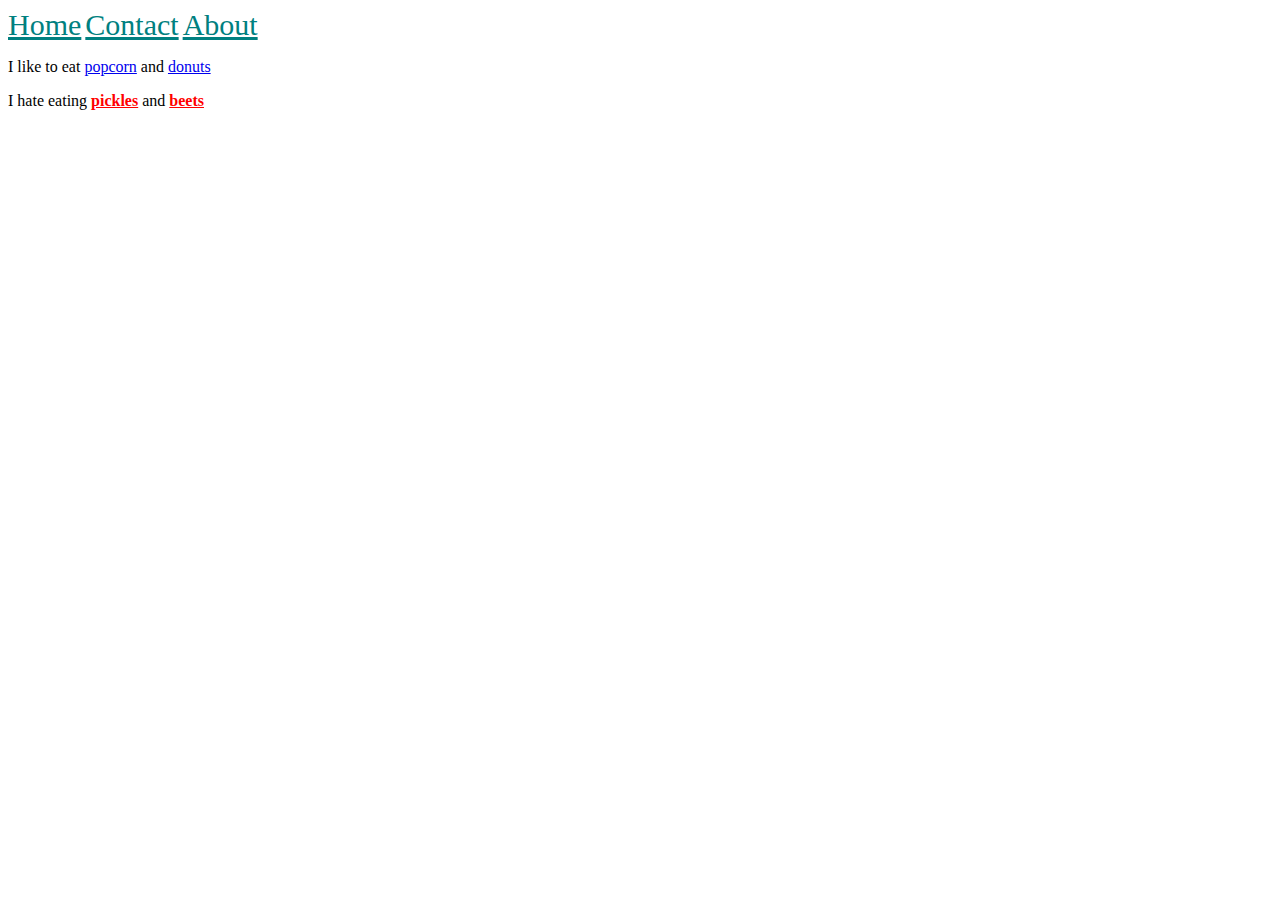
<file: Sections/Section 7_CSS_Selectors/index.html>
<link rel="stylesheet" href="3-17-21 Practice.css">
<head></head>
<body>
    

<header>
    <a href="/home">Home</a>
    <a href="/contact">Contact</a>
    <a href="/about">About</a>
  </header>
  
  <p>
    I like to eat <a href="/popcorn">popcorn</a> and <a href="/donuts">donuts</a>
  </p>
  
  <p id="dislikes">
    I hate eating <a href="/pickles">pickles</a> and <a href="/beets">beets</a>
  </p>

</body>
</file>
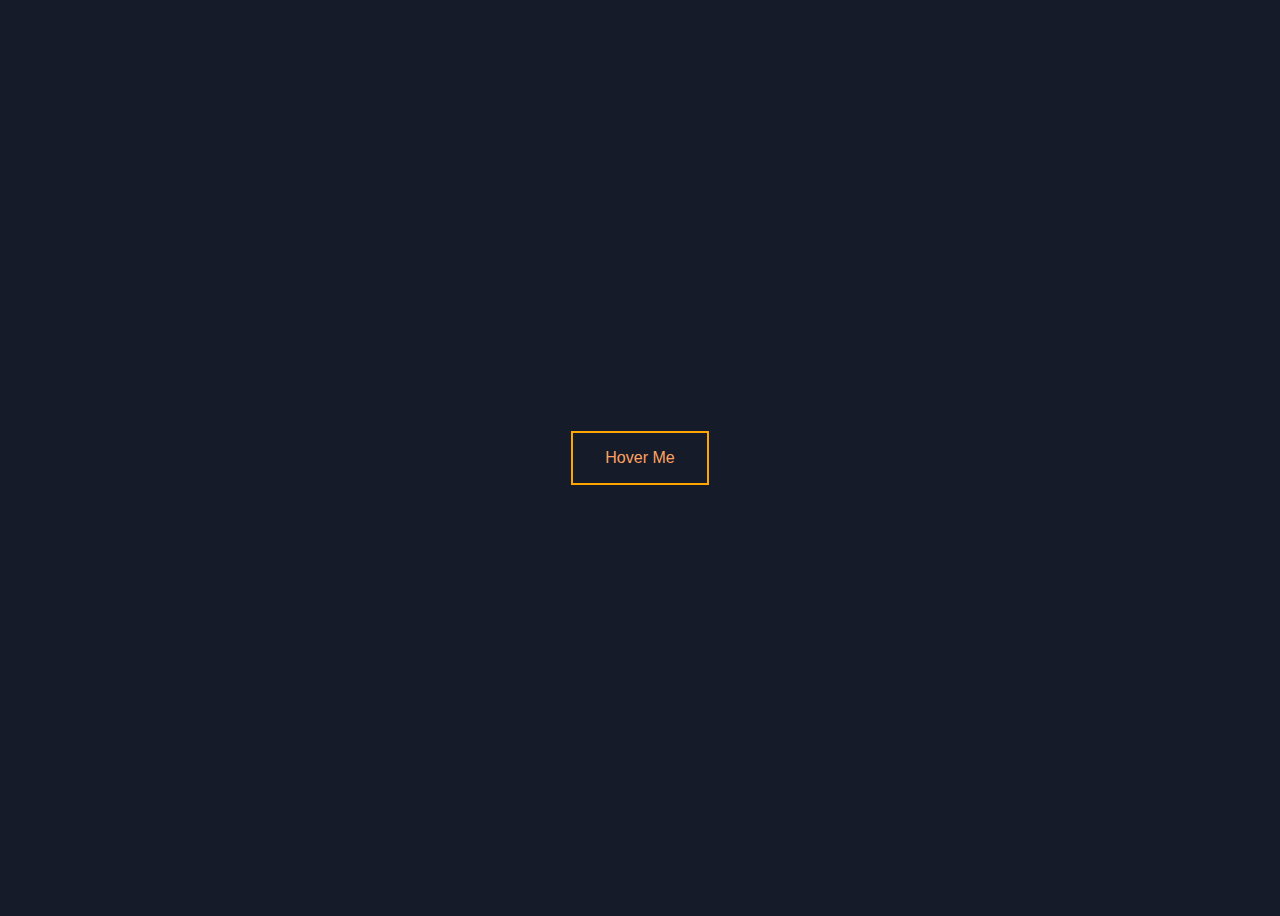
<file: Sections/Section 9_Other Assorted CSS Properties/index.html>
<!DOCTYPE html>
<html lang="en">
<head>
    <meta charset="UTF-8">
    <meta http-equiv="X-UA-Compatible" content="IE=edge">
    <meta name="viewport" content="width=device-width, initial-scale=1.0">
    <title>Hover Button Code Along Practice</title>
    <link rel="stylesheet" href="codeAlong1.css">
    <link href="https://fonts.googleapis.com/css2?family=Roboto+Mono:wght@300&display=swap">

</head>

<body>

    
    <button>Hover Me</button>


</body>

</html>
</file>
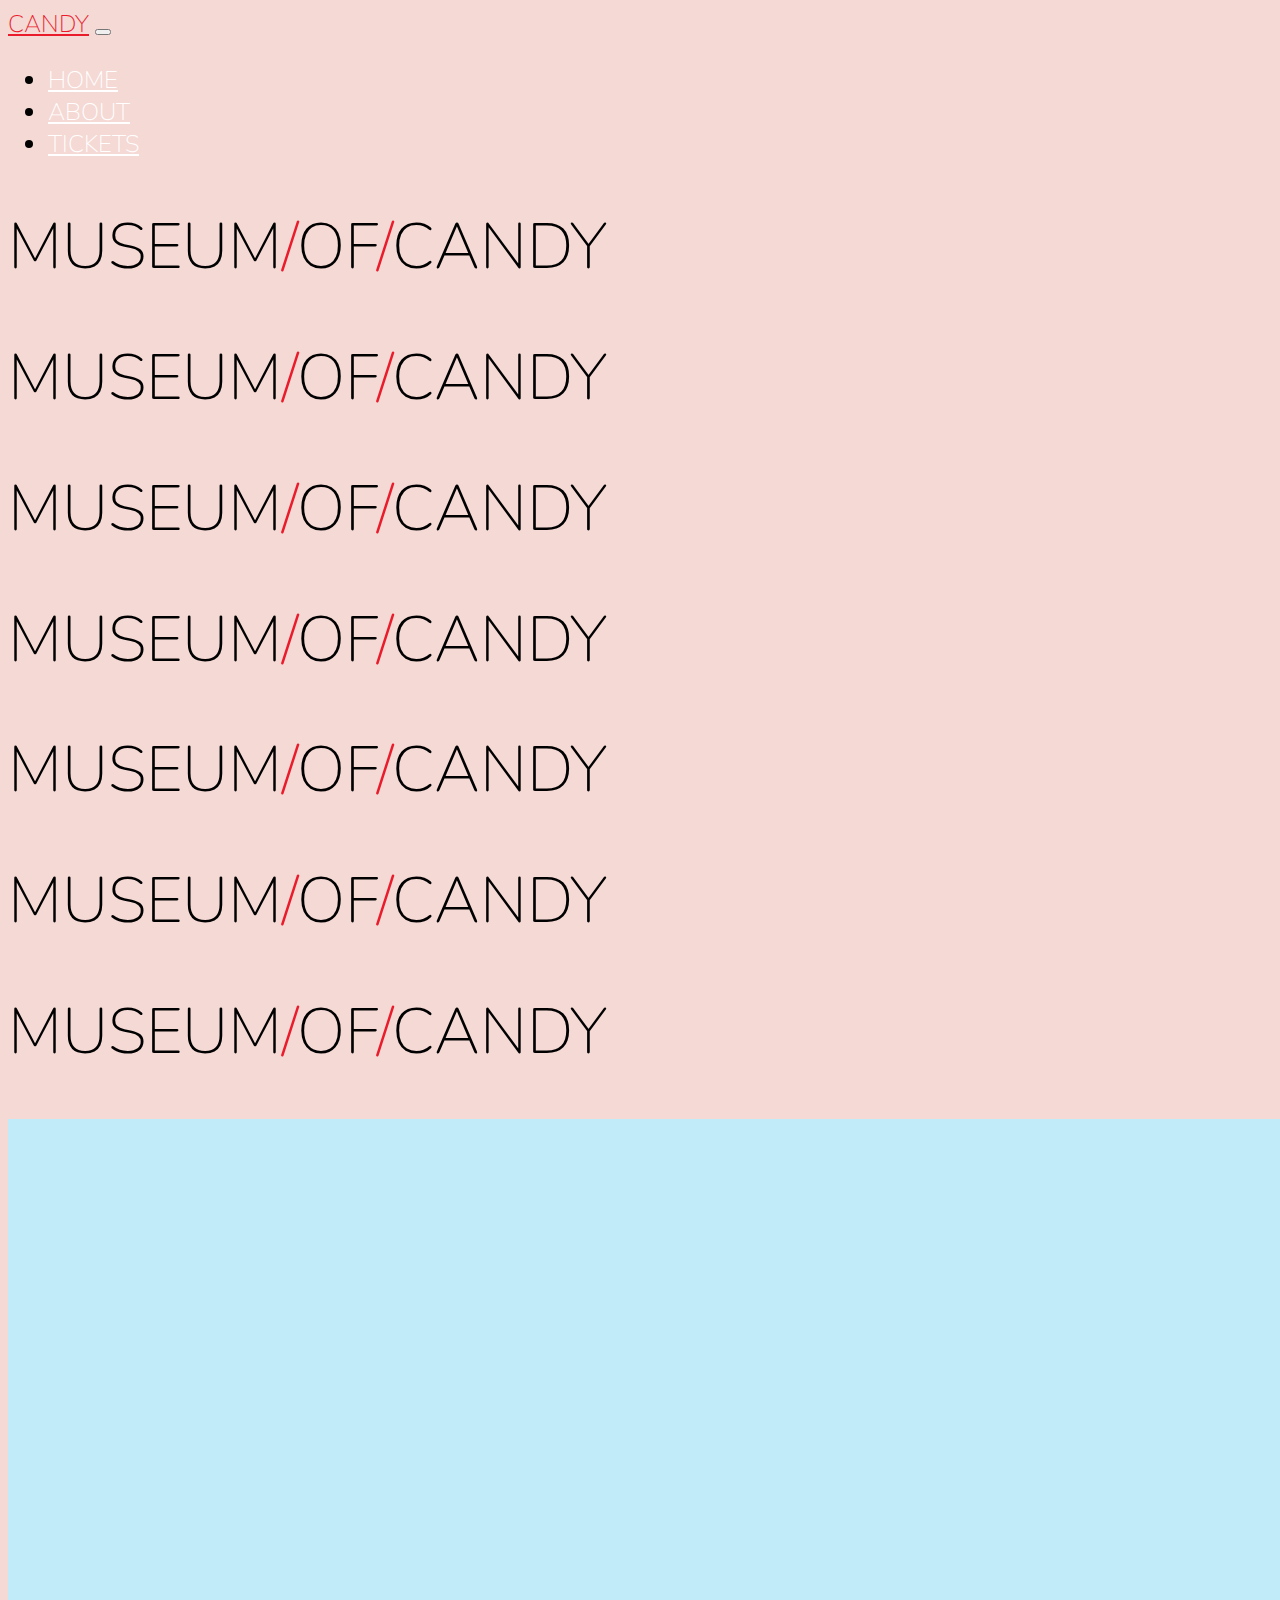
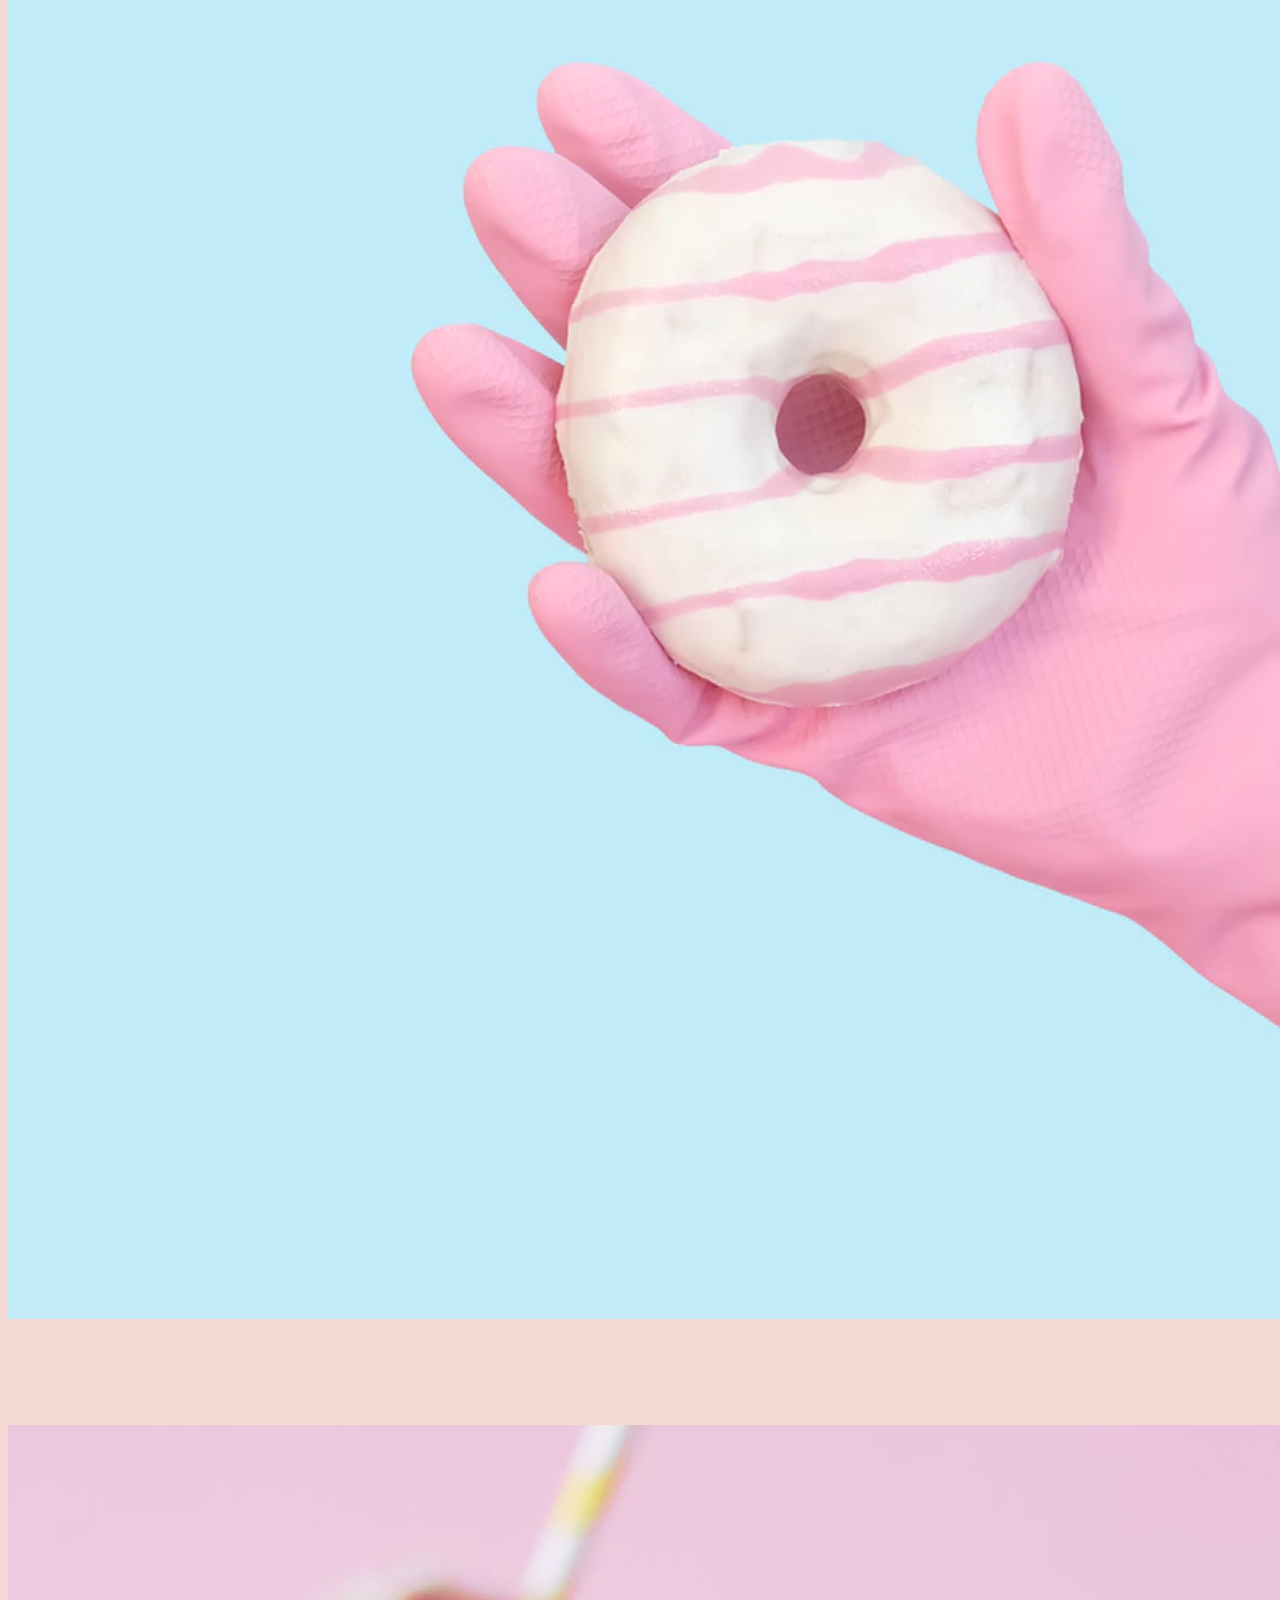
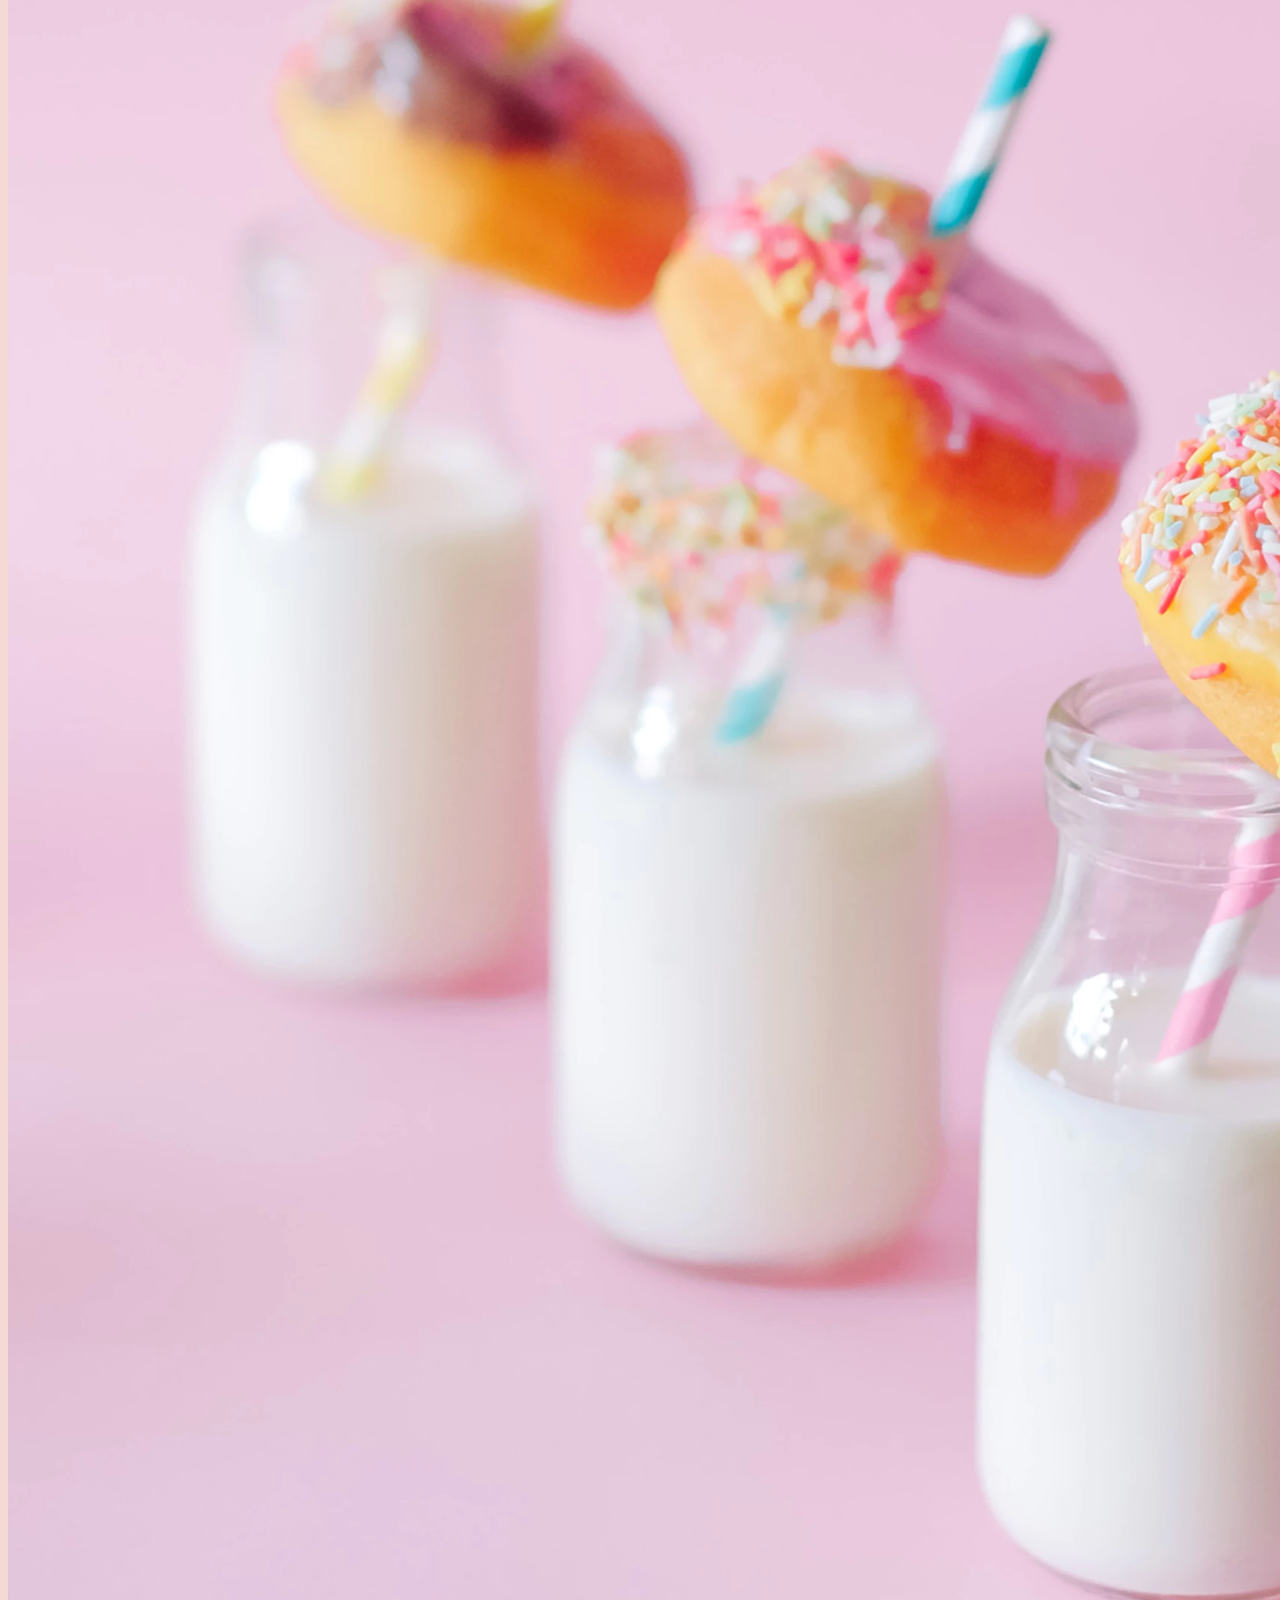
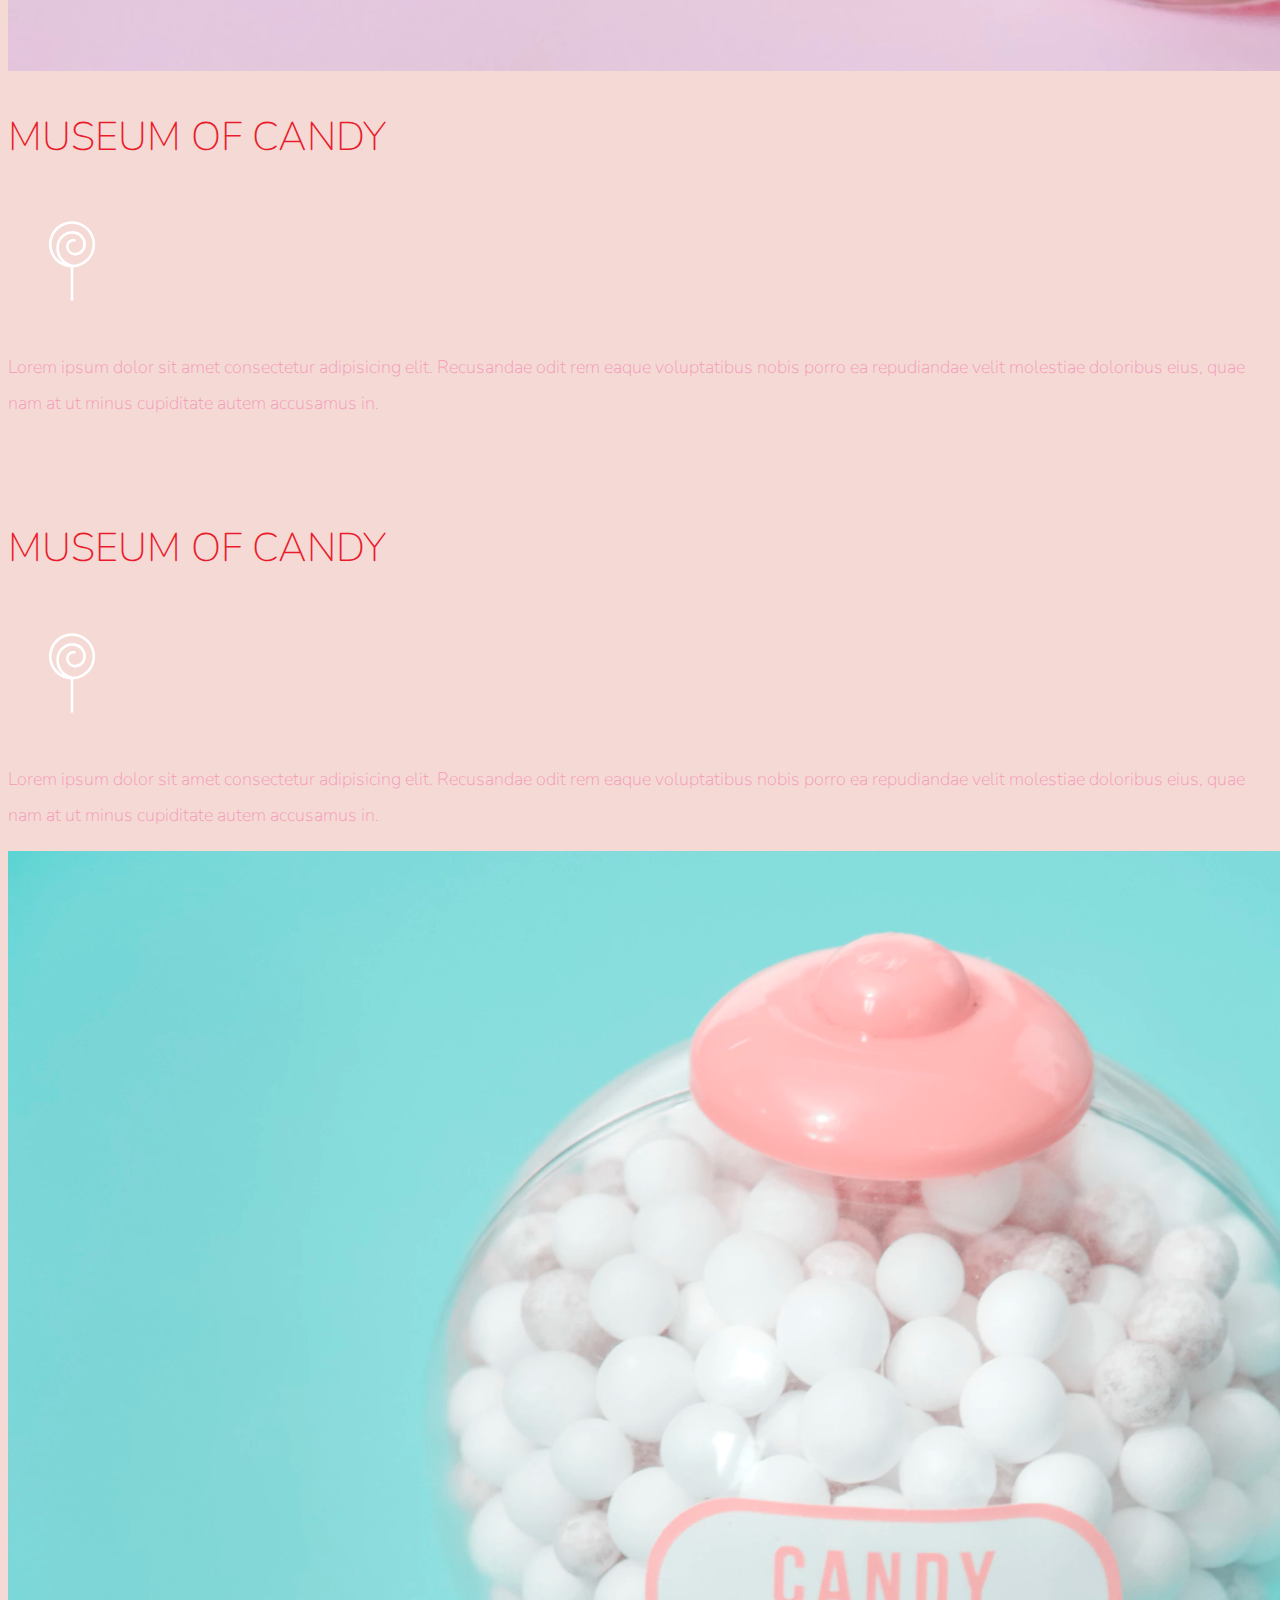
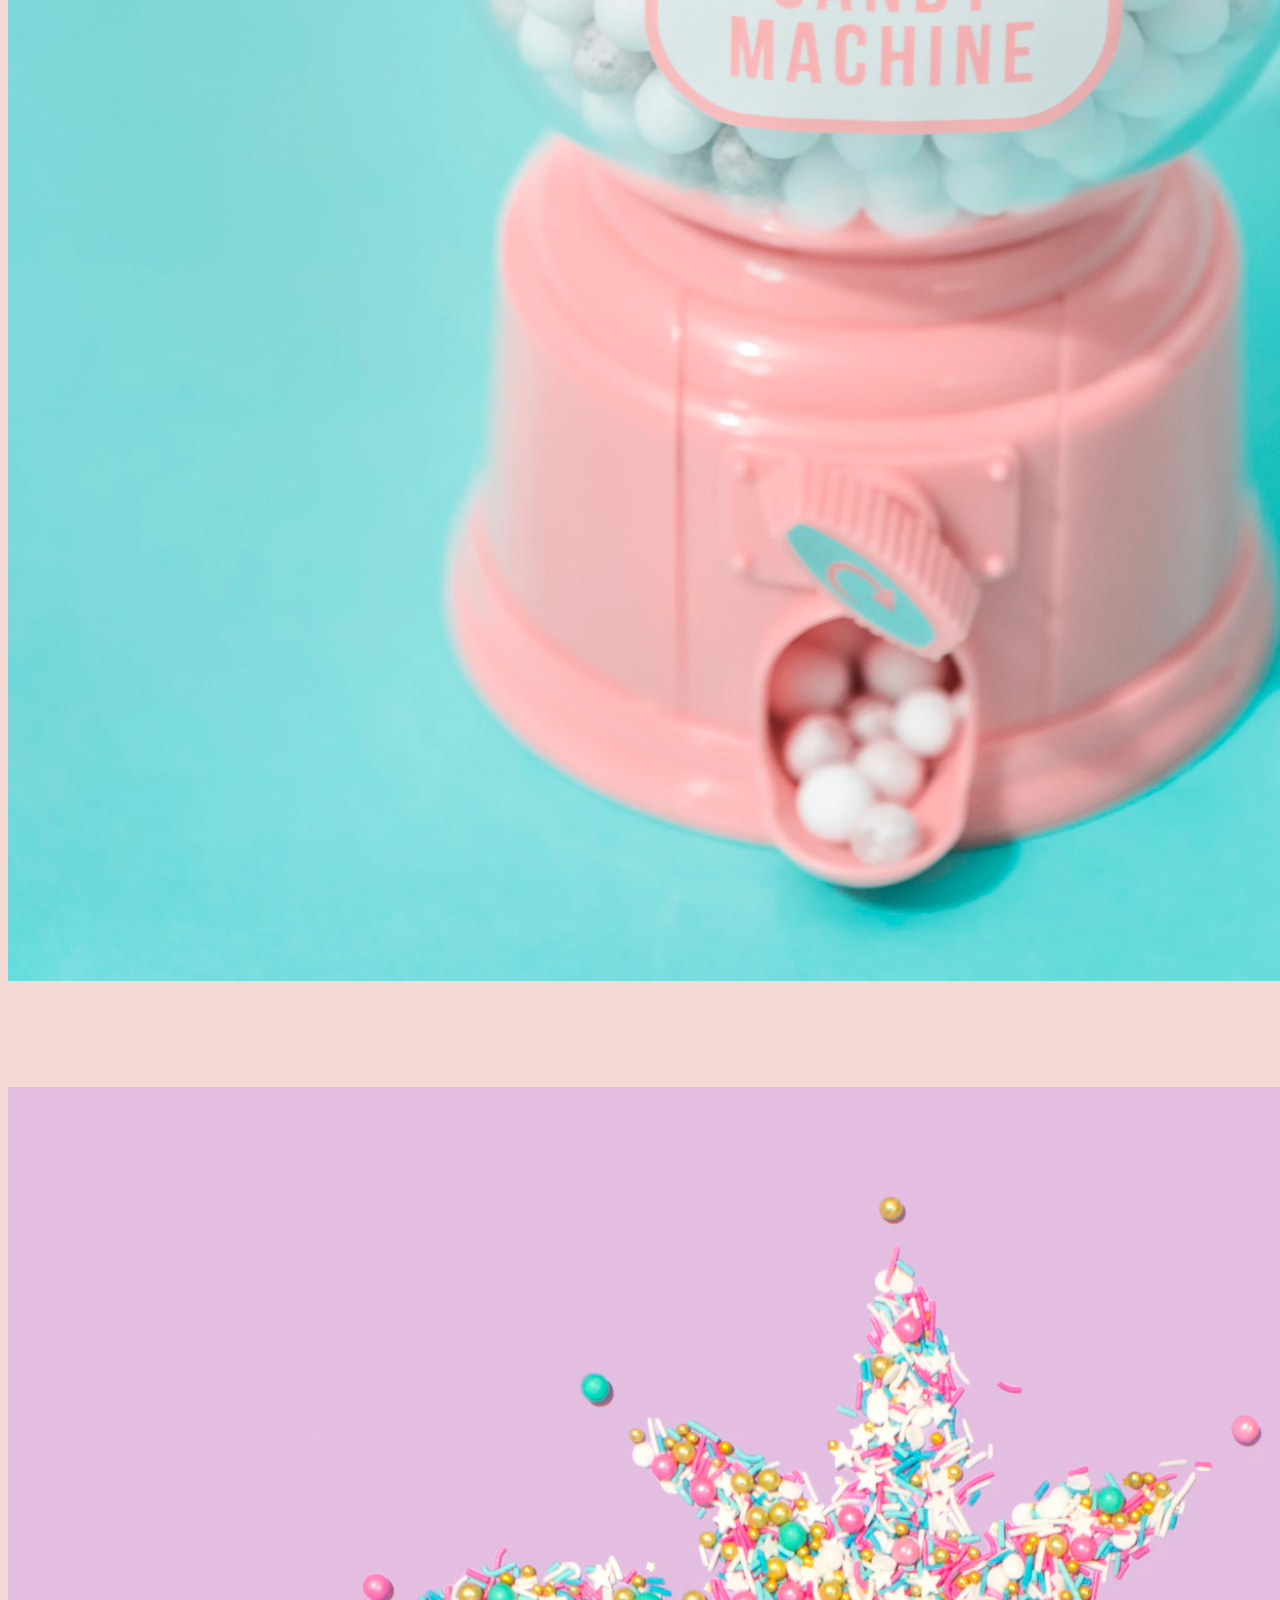
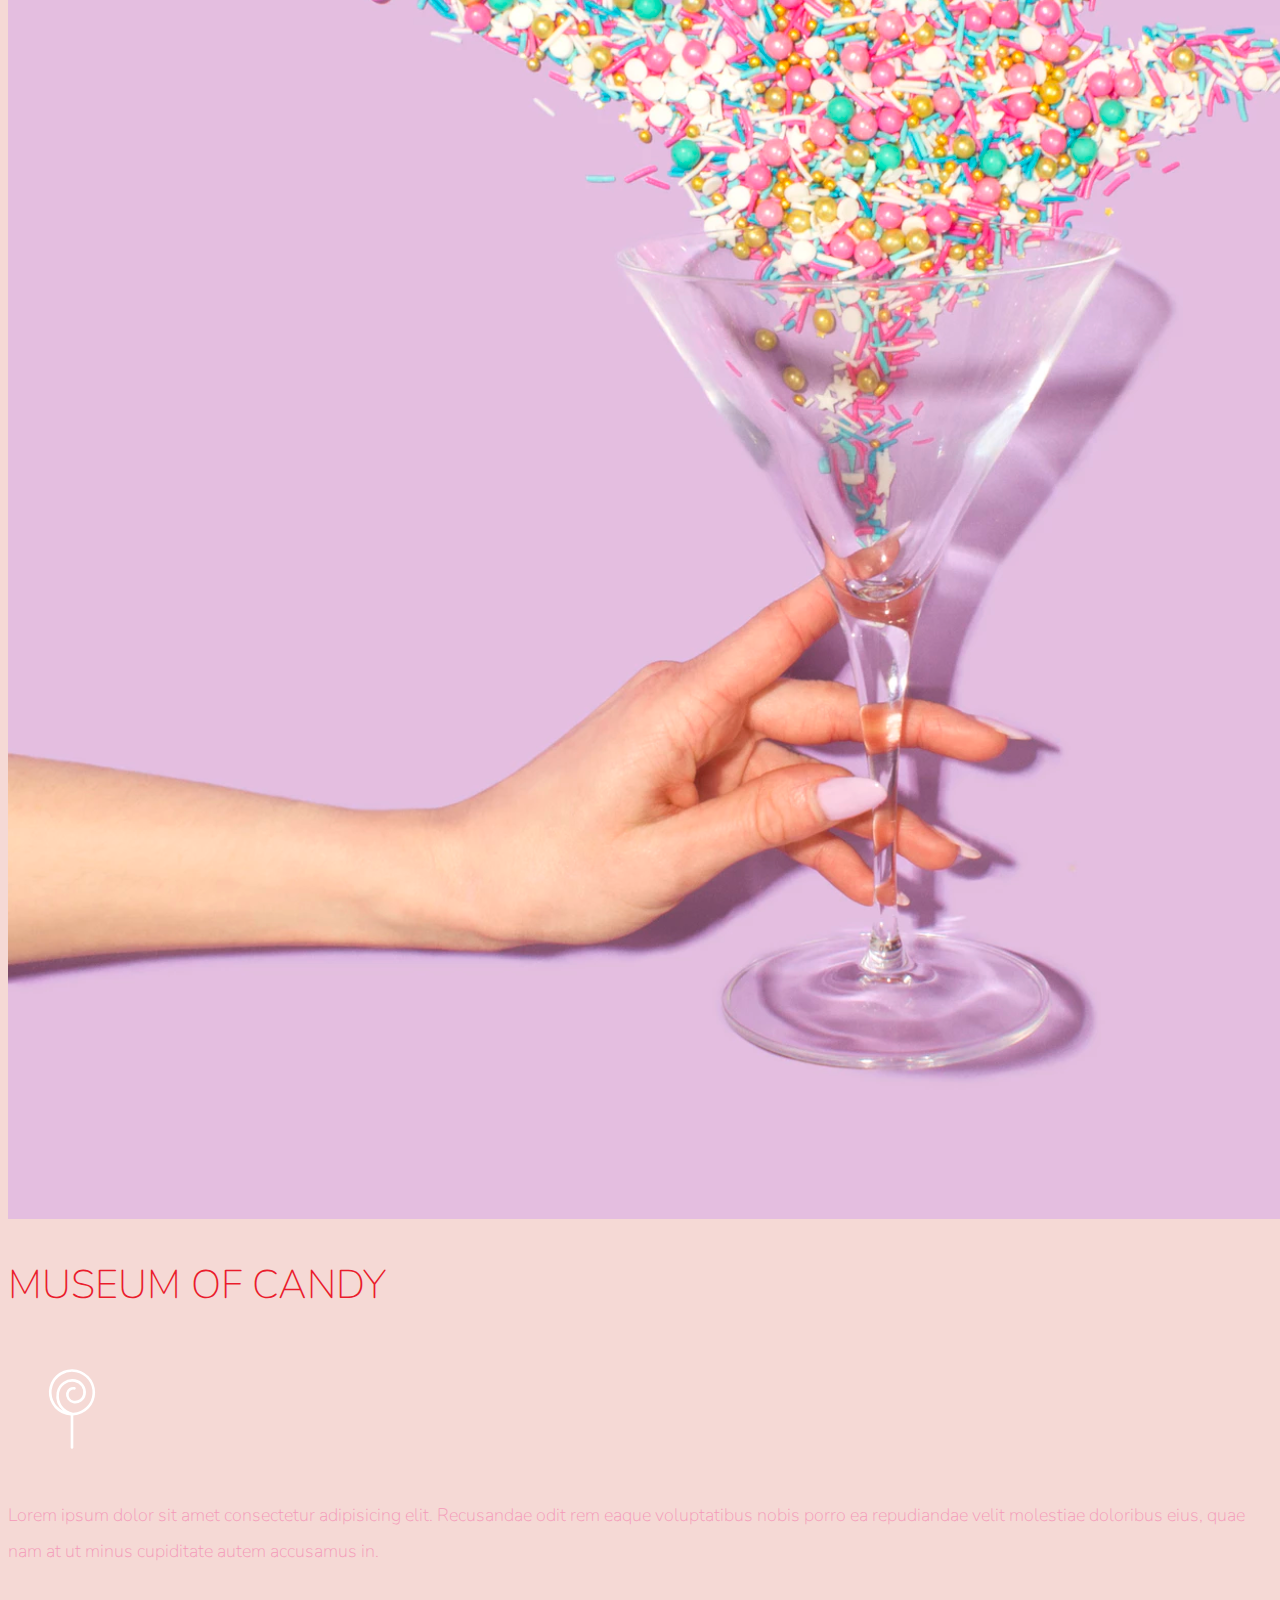
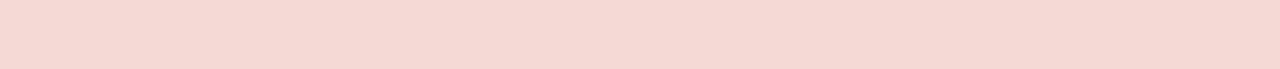
<file: Sections/Projects/CandyLand/index.html>
<!doctype html>
<html lang="en">
  <head>
    <!-- Required meta tags -->
    <meta charset="utf-8">
    <meta name="viewport" content="width=device-width, initial-scale=1, shrink-to-fit=no">
    
    <!-- Google Font -->
    <link href="https://fonts.googleapis.com/css?family=Nunito:200,300,400,700" rel="stylesheet">

    <!-- Bootstrap CSS -->
    <link rel="stylesheet" href="https://stackpath.bootstrapcdn.com/bootstrap/4.1.3/css/bootstrap.min.css" integrity="sha384-MCw98/SFnGE8fJT3GXwEOngsV7Zt27NXFoaoApmYm81iuXoPkFOJwJ8ERdknLPMO" crossorigin="anonymous">
    
    <!-- Custom CSS -->
    <link rel="stylesheet" href="app.css">

    <title>Museum of Candy</title>
  </head>
  
  <body>


    <!--This begins the nav bar-->
    <nav id="mainNavBar" class="navbar navbar-dark navbar-expand-md py-0 fixed-top">

      <a href="#" class="navbar-brand">CANDY</a>

      <button class="navbar-toggler" data-toggle="collapse" data-target="#navLinks" aria-label="Toggle navigation bar">
        <span class="navbar-toggler-icon"></span>
      </button>
      
      <!--The above is for the navbar icon and general set up-->

      <!--The below is the nav links themselves-->


      <div class="collapse navbar-collapse" id="navLinks">
        <ul class="navbar-nav">
          <li class="nav-item">
            <a href="#" class="nav-link">HOME</a>
          </li>
          <li class="nav-item">
            <a href="#" class="nav-link">ABOUT</a>
          </li>
          <li class="nav-item">
            <a href="#" class="nav-link">TICKETS</a>
          </li>
        </ul>
      </div>
    </nav>
    <!--End Nav Section-->

    <!--Begin the Content portion of website-->

    <!--This is the first portion, the scrollable/collapseable Museum/Donut landing page-->
    <section class="container-fluid px-0">
      <div class="row align-items-center">


      <!--Museum Text Portion-->
        <div class="col-lg-6">

          <div id="headingGroup" class="text-white text-center d-none d-lg-block mt-5">

            <h1 class="class">MUSEUM<span>/</span>OF<span>/</span>CANDY</h1>
            <h1 class="class">MUSEUM<span>/</span>OF<span>/</span>CANDY</h1>
            <h1 class="class">MUSEUM<span>/</span>OF<span>/</span>CANDY</h1>
            <h1 class="class">MUSEUM<span>/</span>OF<span>/</span>CANDY</h1>
            <h1 class="class">MUSEUM<span>/</span>OF<span>/</span>CANDY</h1>
            <h1 class="class">MUSEUM<span>/</span>OF<span>/</span>CANDY</h1>
            <h1 class="class">MUSEUM<span>/</span>OF<span>/</span>CANDY</h1>
            
          </div>

        </div>
      <!--End Text Portion-->


      <!--Donut Image-->
        <div class="col-lg-6">
          <img src="imgs/hand2.png" alt="hand in a pink glove holding a donut" class="img-fluid">
        </div>
      <!--End Donut Image-->

      </div>


    </section>
    <!--End Content Portion-->


    <!--Begin Highlighted Portion-->
    <section class="container-fluid px-0">

      <!--#############################################################################-->
      <!--                               VVVVVVVVVV                                    -->
      <!--Begin FIRST Content-->


      <div class="row align-items-center content">

        <div class="col-md-6 order-2 order-md-1">
          <img src="imgs/milk.png" class="img-fluid">
        </div>

        <div class="col-md-6 text-center order-1 order-md-2">

          <div class="row justify-content-center">

            <div class="col-10 col-lg-8 blurb mb-5 mb-md-0">

              <h2>MUSEUM OF CANDY</h2>
              <img src="imgs/lolli_icon.png" alt="" class="d-none d-lg-inline">
              <p class="lead">
                Lorem ipsum dolor sit amet consectetur adipisicing elit. Recusandae odit rem eaque voluptatibus nobis porro ea repudiandae velit molestiae doloribus eius, 
                quae nam at ut minus cupiditate autem accusamus in.
              </p>

            </div>

          </div>

        </div>

      </div>


      <!--End FIRST Content-->
      <!--                               ^^^^^^^^^^                                    -->
      <!--#############################################################################-->
  
      <!--#############################################################################-->
      <!--                               VVVVVVVVVV                                    -->
      <!--Begin Second Content-->


      <div class="row align-items-center content">

        <div class="col-md-6 text-center">

          <div class="row justify-content-center">

            <div class="col-10 col-lg-8 blurb mb-5 mb-md-0">

              <h2>MUSEUM OF CANDY</h2>
              <img src="imgs/lolli_icon.png" alt="" class="d-none d-lg-inline">
              <p class="lead">
                Lorem ipsum dolor sit amet consectetur adipisicing elit. Recusandae odit rem eaque voluptatibus nobis porro ea repudiandae velit molestiae doloribus eius, 
                quae nam at ut minus cupiditate autem accusamus in.
              </p>

            </div>

          </div>

        </div>

        <div class="col-md-6">
          <img src="imgs/gumball.png" class="img-fluid">
        </div>


      </div>


      <!--End SECOND Content-->
      <!--                               ^^^^^^^^^^                                    -->
      <!--#############################################################################-->

      <!--#############################################################################-->
      <!--                               VVVVVVVVVV                                    -->
      <!--Begin THIRD Content-->


      <div class="row align-items-center content">

        <div class="col-md-6 order-2 order-md-1">
          <img src="imgs/sprinkles.png" class="img-fluid">
        </div>

        <div class="col-md-6 text-center order-1 order-md-2">

          <div class="row justify-content-center">

            <div class="col-10 col-lg-8 blurb mb-5 mb-md-0">

              <h2>MUSEUM OF CANDY</h2>
              <img src="imgs/lolli_icon.png" alt="" class="d-none d-lg-inline">
              <p class="lead">
                Lorem ipsum dolor sit amet consectetur adipisicing elit. Recusandae odit rem eaque voluptatibus nobis porro ea repudiandae velit molestiae doloribus eius, 
                quae nam at ut minus cupiditate autem accusamus in.
              </p>

            </div>

          </div>

        </div>



      </div>


      <!--End THIRD Content-->
      <!--                               ^^^^^^^^^^                                    -->
      <!--#############################################################################-->

    </section>
    <!--End highlighted Portion-->








   



    <!-- Optional JavaScript -->
    <!-- jQuery first, then Popper.js, then Bootstrap JS -->
    <script src="https://code.jquery.com/jquery-3.3.1.slim.min.js" integrity="sha384-q8i/X+965DzO0rT7abK41JStQIAqVgRVzpbzo5smXKp4YfRvH+8abtTE1Pi6jizo" crossorigin="anonymous"></script>
    <script src="https://cdnjs.cloudflare.com/ajax/libs/popper.js/1.14.3/umd/popper.min.js" integrity="sha384-ZMP7rVo3mIykV+2+9J3UJ46jBk0WLaUAdn689aCwoqbBJiSnjAK/l8WvCWPIPm49" crossorigin="anonymous"></script>
    <script src="https://stackpath.bootstrapcdn.com/bootstrap/4.1.3/js/bootstrap.min.js" integrity="sha384-ChfqqxuZUCnJSK3+MXmPNIyE6ZbWh2IMqE241rYiqJxyMiZ6OW/JmZQ5stwEULTy" crossorigin="anonymous"></script>
    
    <script>
      $(function () {
        $(document).scroll(function(){
          var $nav = $("#mainNavBar")
          $nav.toggleClass("scrolled", $(this).scrollTop() > $nav.height());
        });
      });
    </script>

  </body>
</html>
</file>
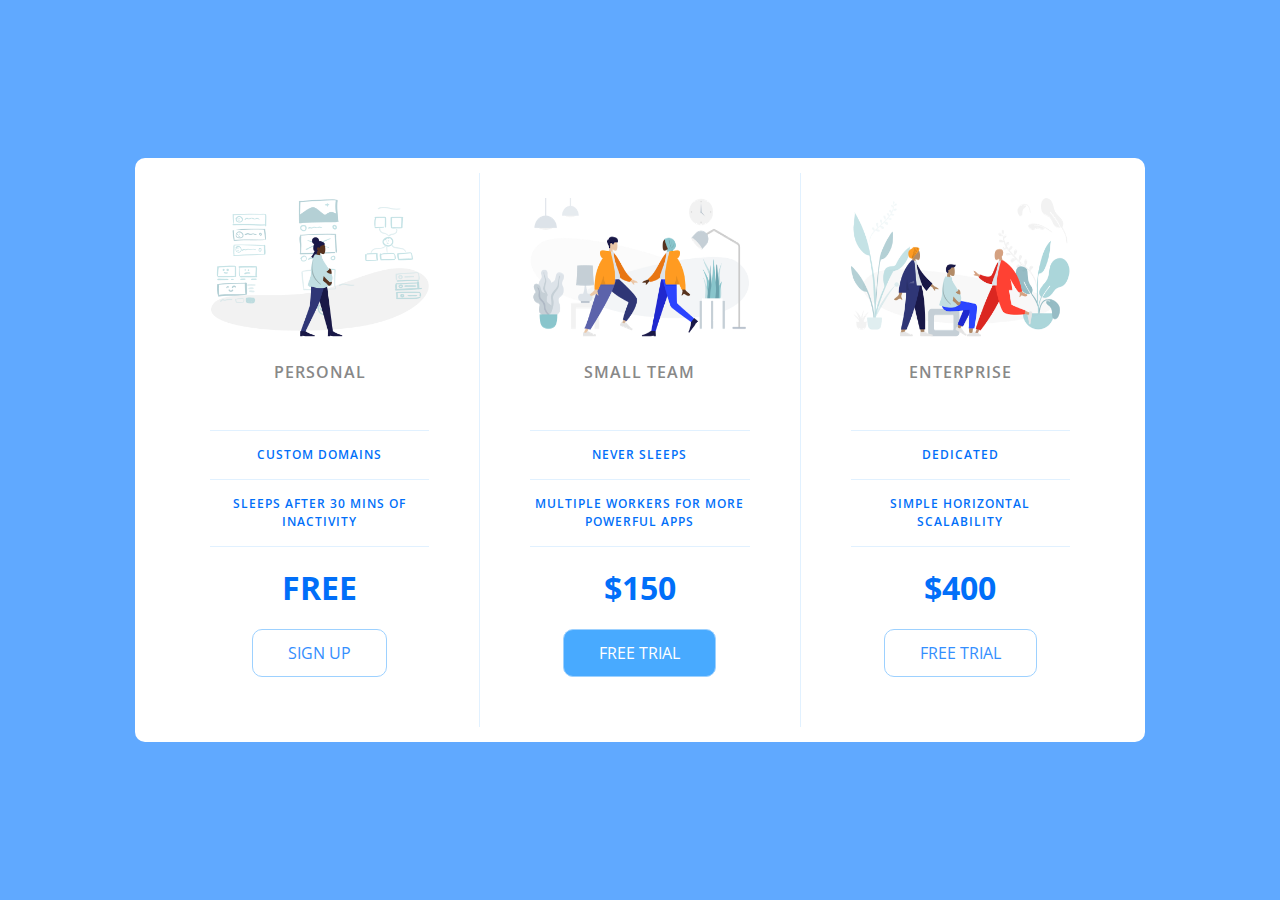
<file: Sections/Projects/Pricing Panel Project/index.html>
<!DOCTYPE html>
<html lang="en">

<head>
    <meta charset="UTF-8">
    <meta name="viewport" content="width=device-width, initial-scale=1.0">
    <title>Price Tiers</title>
    <link rel="stylesheet" href="https://fonts.googleapis.com/css?family=Open+Sans:400,600,700">
    <link rel="stylesheet" href="app.css">
</head>

<body>
    <div class="panel pricing-table">

        <div class="pricing-plan">
            <img src="icons/icon1.png" alt="" class="pricing-img">
            <h2 class="pricing-header">Personal</h2>
            <ul class="pricing-features">
                <li class="pricing-features-item">Custom domains</li>
                <li class="pricing-features-item">Sleeps after 30 mins of inactivity</li>
            </ul>
            <span class="pricing-price">Free</span>
            <a href="#/" class="pricing-button">Sign up</a>
        </div>

        <div class="pricing-plan">
            <img src="icons/icon2.png" alt="" class="pricing-img">
            <h2 class="pricing-header">Small team</h2>
            <ul class="pricing-features">
                <li class="pricing-features-item">Never sleeps</li>
                <li class="pricing-features-item">Multiple workers for more powerful apps</li>
            </ul>
            <span class="pricing-price">$150</span>
            <a href="#/" class="pricing-button is-featured">Free trial</a>
        </div>

        <div class="pricing-plan">
            <img src="icons/icon3.png" alt="" class="pricing-img">
            <h2 class="pricing-header">Enterprise</h2>
            <ul class="pricing-features">
                <li class="pricing-features-item">Dedicated</li>
                <li class="pricing-features-item">Simple horizontal scalability</li>
            </ul>
            <span class="pricing-price">$400</span>
            <a href="#/" class="pricing-button">Free trial</a>
        </div>

    </div>

</body>

</html>
</file>
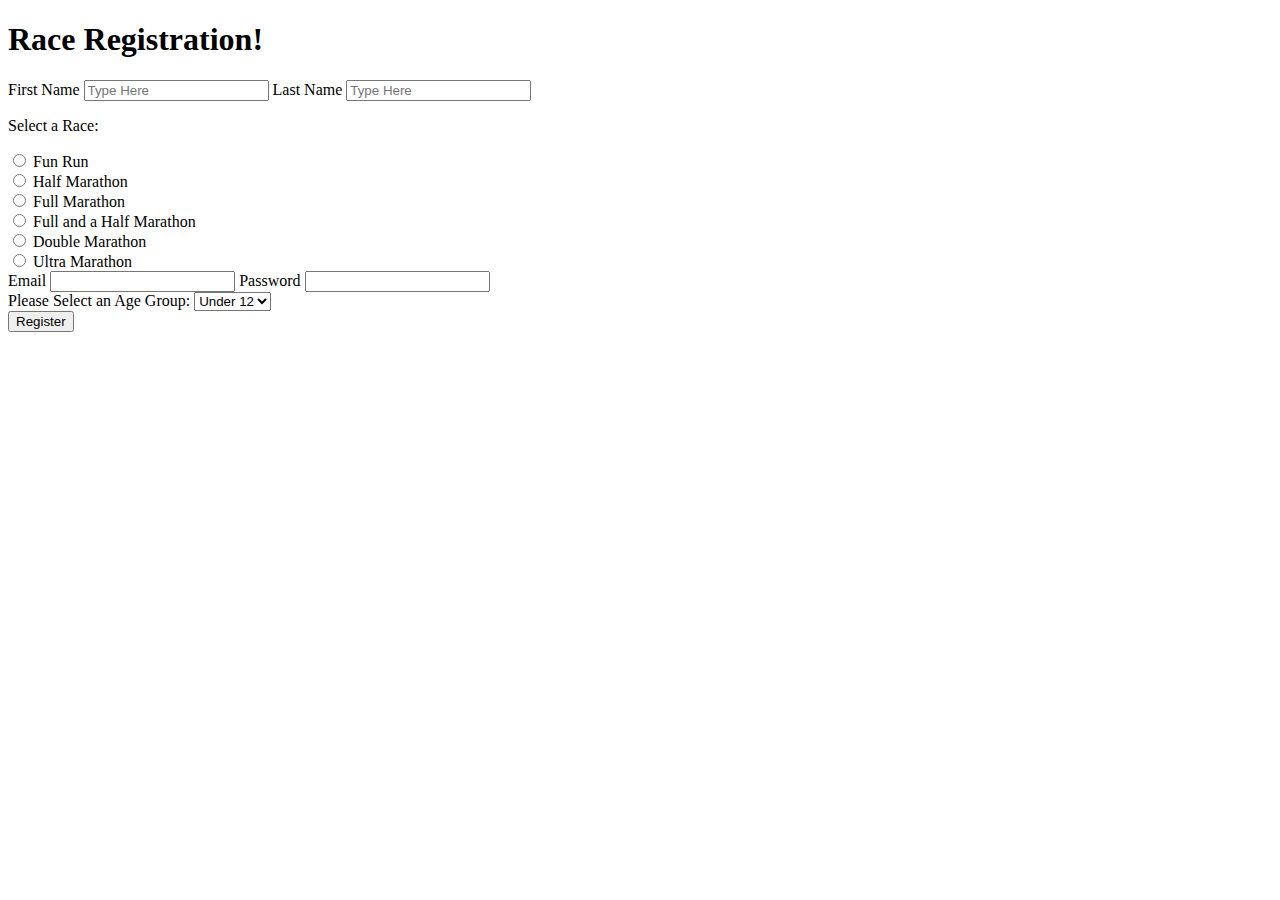
<file: Sections/Section 5_HTML_FormsAndTables/codeAlong.html>
<!DOCTYPE html>
<html lang="en">
<head>
    <meta charset="UTF-8">
    <meta http-equiv="X-UA-Compatible" content="IE=edge">
    <meta name="viewport" content="width=device-width, initial-scale=1.0">
    <!--The instructor is going to code a marathon form in the lecture but asked we do it on our own. If I am correct and do not need any significant help this
        will be my only attempt. If I need to follow his instructions then I will have a second codeAlong document.-->

    <title>Code Along: Marathon Form</title>
</head>
<body>
    
    <h1>Race Registration!</h1>

    <form action="/marthon">
    
        <!--Name entry for race-->
        <div>
            <label for="nameFirst">First Name</label>
            <input type="text" name="firstName" id="nameFirst" placeholder="Type Here" required>

            <label for="nameLast">Last Name</label>
            <input type="text" name="lastname" id="nameLast" placeholder="Type Here" required>
        </div>
        <!--End Name-->

        <!--Race Selection-->
        <div>
            <p>Select a Race:</p>

            <!--So in my lecture the instructor made a point of saying that it is best practice to use input and label separate from one another and this makes sense. I still have not watched
                his video so I am not sure if he will cover this but if the input for a radio button is nested inside of the label the entirety of the label can be used to select the radio button.
                Otherwise the user must select the button itself to interact. I will leave this with the nested version and the remaining unnested.-->

            <!-- Nevermind. Turns out this is not the case and I simply overlooked filling out the for and id tags which meant that the two elements were not connected how they should have been.
                I will leave this as evidence that I am not copy/pasting my answers to speedrunAny% my learning.-->

            <label for="funRun">
                <input type="radio" name="race" id="funRun" value="5k"> Fun Run
            </label>
            <br>
  
            <input type="radio" name="race" id="half" value="half">
            <label for="half">Half Marathon</label>
            <br>
  
            <input type="radio" name="race" id="full" value="full">
            <label for="full">Full Marathon</label>
            <br>
  
            <input type="radio" name="race" id="fullAndHalf" value="fullAndHalf">
            <label for="fullAndHalf">Full and a Half Marathon</label>
            <br>
  
            <input type="radio" name="race" id="double" value="double">
            <label for="double">Double Marathon</label>
            <br>
  
            <input type="radio" name="race" id="ultra" value="ultra">
            <label for="ultra">Ultra Marathon</label>
            <br>    

        </div>
        <!--End Race-->

        <!--Starting email and password registration-->
        <div>
            
            <label for="email">Email</label>
            <input type="email" name="email" id="email" required>


            <label for="password">Password</label>
            <input type="password" name="password" id="password" required minlength="2" maxlength="16">

        </div>
        <!--End Email-->

        <!-- Starting Age group Drop down -->
        <div>

            <label for="ageGroup">Please Select an Age Group:</label>

            <select name="ageGroup" id="ageGroup" required >
                <option value="12">Under 12</option>
                <option value="18">Under 18</option>
                <option value="Adult">Adult</option>
                <option value="Senior">Senior</option>
            
            </select>    

        </div>
        <!--End Dropdown-->

        <!--Submit Button-->
        <div>

            <button type="submit">Register</button>

        </div>
        <!--End Button Sumbit-->
       
    </form>


</body>
</html>
</file>
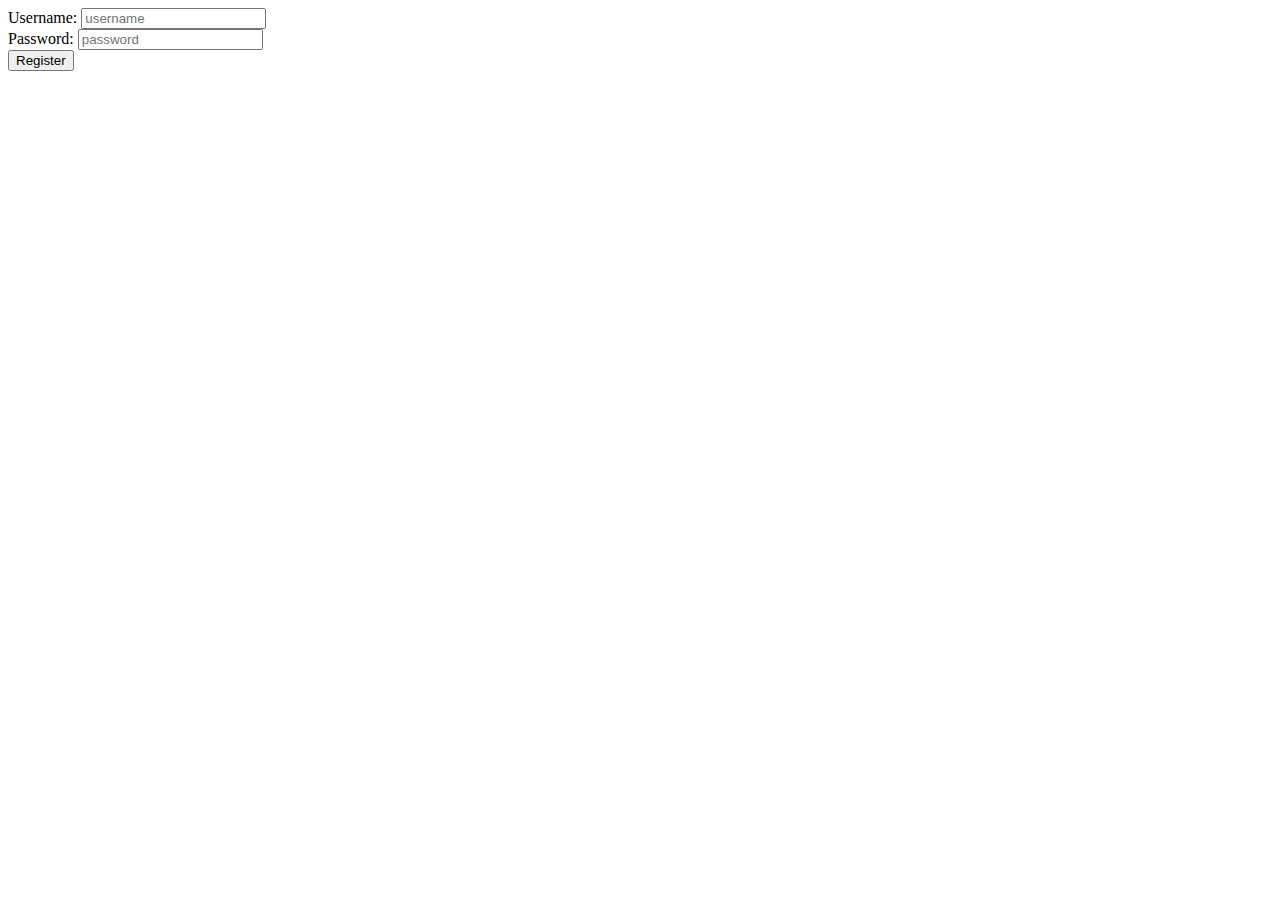
<file: Sections/Section 5_HTML_FormsAndTables/forms.html>
<!DOCTYPE html>
<html lang="en">
<head>
    <meta charset="UTF-8">
    <meta http-equiv="X-UA-Compatible" content="IE=edge">
    <meta name="viewport" content="width=device-width, initial-scale=1.0">
    <!--Write a simple form with the follow inputs: Username, Password, A Button-->
    <title>Forms Practice</title>
</head>
<body>
   
    <form action="/tacos">
        <div>
            <label for="username">Username:</label>
            <input type="text"  id="username" placeholder="username">
        </div>

        <div>
            <label for="password">Password:</label>
            <input type="password"  id="password" placeholder="password">
        </div>

        <div>
            <button type="submit">
                Register
            </button>
        </div>
 
    </form>

    

</body>
</html>
</file>
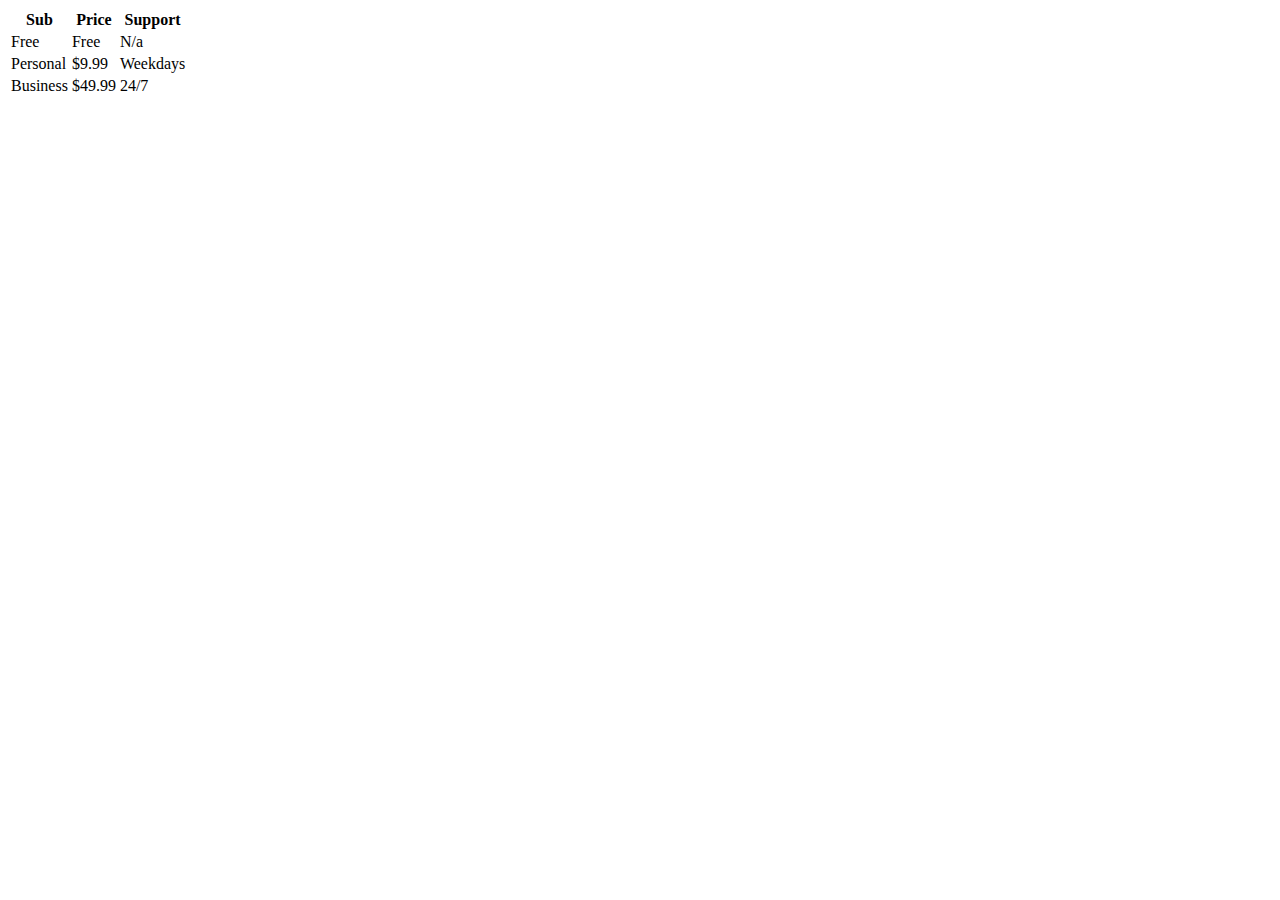
<file: Sections/Section 5_HTML_FormsAndTables/Section5PracticeTables.html>
<!DOCTYPE html>
<html lang="en">
<head>
    <meta charset="UTF-8">
    <meta http-equiv="X-UA-Compatible" content="IE=edge">
    <meta name="viewport" content="width=device-width, initial-scale=1.0">
    <title>Section 5 Practice Tables</title>
</head>
<body>
   
    <table>
        <thead>
            <th>Sub</th>
                <!--In the instructors practice portal I am having an error "Unexpected table
                    cell start tag (th) in the table body phase." Maybe I am just not completely
                    getting the issue but the code is right so I am not aware of why the error
                    is being thrown. More practice will probably reveal the answer.-->
            <th>Price</th>
            <th>Support</th>
        </thead>
          
        <tbody>
            <tr>
                <td>Free</td>
                <td>Free</td>
                <td>N/a</td>
            </tr>

            <tr>
                <td>Personal</td>
                <td>$9.99</td>
                <td>Weekdays</td>
            </tr>

            <tr>
                <td>Business</td>
                <td>$49.99</td>
                <td>24/7</td>
            </tr>
        </tbody>



    </table>

</body>
</html>
</file>
<file: Sections/Section 7_CSS_Selectors/3-17-21 Practice.css>
/* Rules for this practice problem
    Give all li elements the text color of blue
    Give all elements with the class of done the text color grey
    Give the element with the id clear a red background and white text */

li{
    color: blue;
}

#clear{
    background-color: red;
    color: white;
}

.done{
    color: grey;
}


/* Rules for this practice problem
    Give only the links in the head: font size 30px & color of teal
    Give only the links inside the paragraph wioth the id "dislikes": bolded & color of red*/

    /* this was much harder than anticipated. My original thought was to select first the p element, select dislikes, and then the anchor tags
        but it turns out I could just search for the dislike id, which would isolate that paragraph anyway and then modify the anchor tags within it.
        This is what I get for not reading through the html document fully before trying to style it. */

header a {
    font-size: 30px;
    color: teal;
}

#dislikes a {
    color: red;
    font-weight: bold;
}

/* Every other square should be either black or red */
div .square:nth-of-type(2n+1) {
    background-color:red;
    
}

div .square:nth-of-type(2n) {
    background-color:black;
}
</file>
<file: Sections/Section 9_Other Assorted CSS Properties/codeAlong1.css>
body{
    font-family: 'Roboto', sans-serif;
    display: flex;
    align-items: center;
    justify-content: center;
    height: 100vh;
    background-color: #151b29;

}

button{
    color:#ffa260;
    background: none;
    border: 2px solid;
    border-color: orange;
    padding: 1em 2em;
    font-size: 1em;
}

button:hover{
    transform: translateY(-0.25em);
    transition: all 0.15s;
    border-color: #f1ff5c;
    color: white;
    box-shadow: 0 0.5em 0.5em -0.4em #f1ff5c;
    cursor: pointer;
}
</file>
<file: Sections/Projects/CandyLand/app.css>
body {
    background: #f5d9d5;
    font-family: "Nunito", sans-serif;
}

.blurb h2 {
   color: #EA1C2C;
   font-weight: 100;
   font-size: 2.5rem;
}

.blurb p {
    color: #f498b8;
    font-weight: 100;
    font-size: 1.125rem;
    line-height: 2;
}

.content {
    margin-top: 100px;
    margin-bottom: 100px;
}

#mainNavBar {
    font-size: 1.5rem;
    font-weight: 100;    
}

#mainNavBar .nav-link {
    color: white;
}

#mainNavBar .nav-link:hover {
    color: #EA1C2C;
}

#mainNavBar .navbar-brand {
    color: #EA1C2C;
    font-size: 1.5rem;
}

#headingGroup span {
    color: #EA1C2C;
}

#headingGroup h1 {
    font-weight: 100;
    font-size: 4rem;
}

.navbar.scrolled {
    background: rgb(222,192,222);
    transition: background 500ms;
}

@media (max-width: 1200px) {
    #headingGroup h1 {
        font-weight: 100;
        font-size: 3rem;
    }
    .blurb h2 {
        font-size: 2rem;
    }
}
</file>
<file: Sections/Projects/Pricing Panel Project/app.css>
/* http://meyerweb.com/eric/tools/css/reset/ 
   v2.0 | 20110126
   License: none (public domain)
*/

html, body, div, span, applet, object, iframe,
h1, h2, h3, h4, h5, h6, p, blockquote, pre,
a, abbr, acronym, address, big, cite, code,
del, dfn, em, img, ins, kbd, q, s, samp,
small, strike, strong, sub, sup, tt, var,
b, u, i, center,
dl, dt, dd, ol, ul, li,
fieldset, form, label, legend,
table, caption, tbody, tfoot, thead, tr, th, td,
article, aside, canvas, details, embed, 
figure, figcaption, footer, header, hgroup, 
menu, nav, output, ruby, section, summary,
time, mark, audio, video {
	margin: 0;
	padding: 0;
	border: 0;
	font-size: 100%;
	font: inherit;
	vertical-align: baseline;
}
/* HTML5 display-role reset for older browsers */
article, aside, details, figcaption, figure, 
footer, header, hgroup, menu, nav, section {
	display: block;
}
body {
	line-height: 1;
}
ol, ul {
	list-style: none;
}
blockquote, q {
	quotes: none;
}
blockquote:before, blockquote:after,
q:before, q:after {
	content: '';
	content: none;
}
table {
	border-collapse: collapse;
	border-spacing: 0;
}

html {
  box-sizing: border-box;
  font-family: 'Open Sans', sans-serif;
}

body {
  background-color: #60a9ff;
  display: flex;
  justify-content: center;
  align-items: center;
  min-height: 100vh;
}

.panel {
  background-color: white;
  border-radius: 10px;
  padding: 15px 25px;
  width: 100%;
  max-width: 960px;
  display: flex;
  flex-direction: column;
  text-align: center;
  text-transform: uppercase;
}

.pricing-plan {
  border-bottom: 1px solid #e1f1ff;
}
.pricing-plan:last-child {
  border-bottom: none;
}

.pricing-img {
  margin-bottom: 25px;
  max-width: 100%;
}

.pricing-header {
  color: #888;
  font-weight: 600;
  letter-spacing: 1px;
}

.pricing-features {
  margin: 50px 0 25px;
  color: #016ff9;
}

.pricing-features-item {
  font-weight: 600;
  letter-spacing: 1px;
  font-size: 12px;
  line-height: 1.5;
  padding: 15px 0;
  border-top: 1px solid #e1f1ff;
}

.pricing-features-item:last-child{
  border-bottom: 1px solid #e1f1ff;
}

.pricing-price {
  color: #016ff9; 
  display: block;
  font-size: 32px;
  font-weight: 700;
}

.pricing-button {
  border: 1px solid #9dd1ff;
  border-radius: 10px;
  color: #348efe;
  display: inline-block;
  padding: 15px 35px;
  text-decoration: none;
  margin: 25px 0;
  transition: background-color 200ms ease-in-out;
}

.pricing-button:hover, .pricing-button:focus {
  background-color: #e1f1ff;
}

.pricing-button.is-featured {
  background-color: #48aaff;
  color: white;
}

.pricing-button.is-featured:hover, .pricing-button.is-featured:focus{
  background-color: #269aff;
  color: white;
}


@media (min-width: 900px){
  .panel {
    flex-direction: row;
  }
  .pricing-plan {
    border-bottom: none;
    border-right: 1px solid #e1f1ff;
    padding: 25px 50px;
  }
  .pricing-plan:last-child {
    border-right: none;
  }
}
</file>
